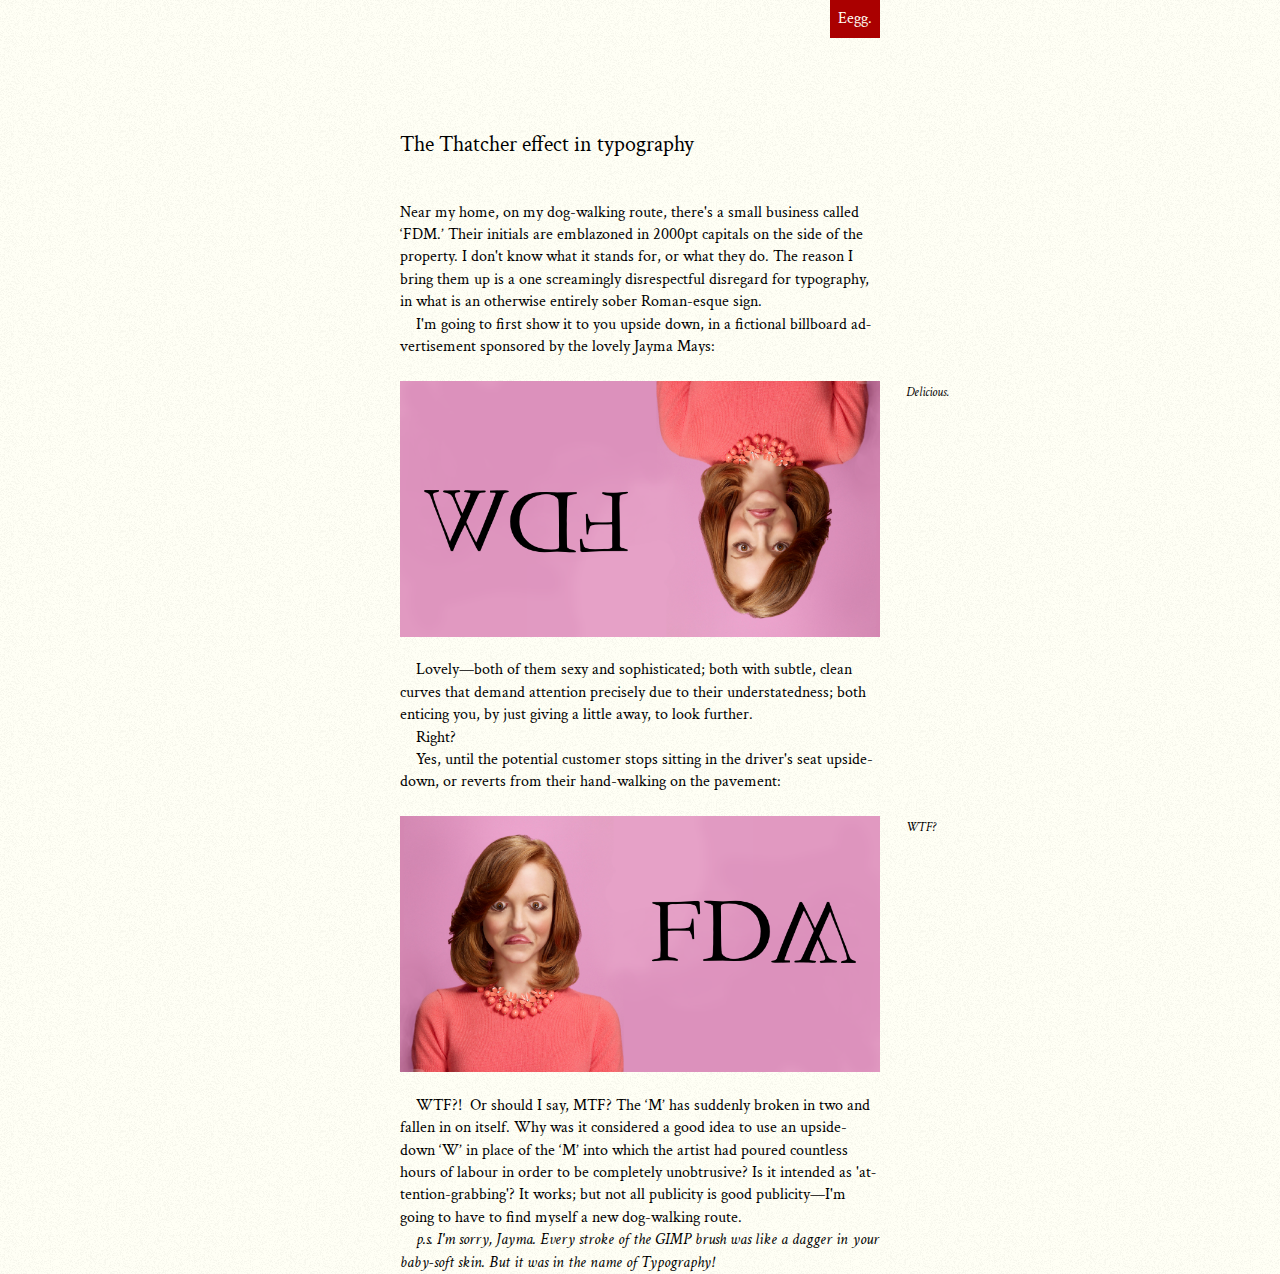
<file: thatcher-effect.html>
<!DOCTYPE html><html xmlns="http://www.w3.org/1999/xhtml" xmlns:dbk="http://docbook.org/ns/docbook" xmlns:xlink="http://www.w3.org/1999/xlink" xmlns:m="http://www.w3.org/1998/Math/MathML" lang="en"><head><meta http-equiv="Content-Type" content="text/html; charset=utf-8"></meta><script type="text/x-mathjax-config">
      MathJax.Hub.Config({
        "HTML-CSS": {
          scale: 200
        }
      });
      </script><script type="text/javascript" src="http://cdn.mathjax.org/mathjax/latest/MathJax.js?config=TeX-AMS-MML_HTMLorMML"></script><script type="text/javascript" src="static/hyphenate.js"></script><link rel="stylesheet" type="text/css" href="http://fonts.googleapis.com/css?family=Crimson+Text:regular,regularitalic,600,600italic"></link><link rel="stylesheet" type="text/css" href="static/main.css"></link><link rel="icon" type="image/png" href="static/favicon.png"></link><title>eegg</title></head><body><div class="main"><div style="height: 1px; margin-bottom: -1px;"></div><div id="masthead">Eegg.</div>

  <h1 class="articleTitle">The Thatcher effect in typography</h1>

  <p class="hyphenate">
  Near my home, on my dog-walking route, there's a small business called <q>FDM.</q>
  Their initials are emblazoned in 2000pt capitals on the side of the property.
  I don't know what it stands for, or what they do.
  The reason I bring them up is a one screamingly disrespectful disregard for typography,
    in what is an otherwise entirely sober Roman-esque sign.
  </p>

  <p class="hyphenate">
  I'm going to first show it to you upside down, in a fictional billboard advertisement sponsored by the lovely Jayma Mays:

		<figure><div class="sidebar"><figcaption>
 					<p class="hyphenate">Delicious.</p>
			</figcaption></div><img class="widthFull" src="static/thatcher-effect/flipped.png"></img></figure>
  </p>

  <p class="hyphenate">
  Lovely—both of them sexy and sophisticated;
    both with subtle, clean curves that demand attention precisely due to their understatedness;
    both enticing you, by just giving a little away, to look further.
  </p>

  <p class="hyphenate">Right?</p>

  <p class="hyphenate">
  Yes, until the potential customer stops sitting in the driver's seat upside-down,
    or reverts from their hand-walking on the pavement:

		<figure><div class="sidebar"><figcaption>
 					<p class="hyphenate">WTF?</p>
			</figcaption></div><img class="widthFull" src="static/thatcher-effect/right-side-up.png"></img></figure>
  </p>

  <p class="hyphenate">
  WTF?!  Or should I say, MTF?
  The <q>M</q> has suddenly broken in two and fallen in on itself.
  Why was it considered a good idea to use an upside-down <q>W</q>
    in place of the <q>M</q>
    into which the artist had poured countless hours of labour
    in order to be completely unobtrusive?
  Is it intended as 'attention-grabbing'?
  It works; but not all publicity is good publicity—I'm going to have to find myself a new dog-walking route.
  </p>

  <p class="hyphenate">
  <em>
    p.s. I'm sorry, Jayma.
    Every stroke of the GIMP brush was like a dagger in your baby-soft skin.
    But it was in the name of Typography!
  </em>
  </p>
<div id="disqus_thread"></div><script type="text/javascript">
		      var disqus_shortname = 'eegg';
		      var disqus_identifier = 'page_margins';
		      var disqus_url = 'http://eegg.github.com/margins.xml';
			  </script><script src="http://eegg.disqus.com/embed.js" type="text/javascript"></script></div></body></html>
</file>
<file: static/main.css>
body { 
  margin: 0;
  background-color: #fffff5;
  background-image: url("bg.png");
  font-family: "Crimson Text";
	text-rendering: optimizeLegibility;
	line-height: 1.4em;
}

img.logo {
    width: 15em;
    height: 15em;
    margin: 3.75em 7.5em 3.75em 7.5em;
}

div.main {
    width: 30em;
    margin: 0 auto 0 auto;
}

h1 {
    font-size: 1.4em;
    line-height: 1em;
    font-weight: normal;
    text-align: left;
    margin: 6em 0 2em 0;
}

h2 {
    text-transform: lowercase;
    font-variant: small-caps;
    font-size: 1.25em;
    line-height: 1.12em; /* 1.4 / 1.25 */
    margin: 1.12em 0 1.12em -2.24em;
}

div.abstract {
  margin: 1em 0 1em 0;
}

div.abstract span.abstractWord {
  font-weight: bold;
  margin-right: 0.5em;
}


div#masthead {
	float: right;
	clear: both;

  padding: 0.5em;
	margin: 0;

  background-color: #a00;
  color: #fffff5;
}

div#masthead:hover {
  background-color: black;
}

span.outdentHeader {
    display: inline-block;
    width: 2.24em;
}

p {
    margin: 0;
}

p + p {
    text-indent: 1em;
}

p * {
    text-indent: 0;
}

a:link, a:visited, a:hover {
    color: black;
}

a:hover {
  color: #a00;
}

blockquote {
    margin: 1.4em 2em 1.4em 2em;
    font-variant: small-caps;
    text-transform: lowercase;
}

cite {
    display: block;
    text-align: right;
    font-style: normal;
}

cite:before {
    content: "—";
}

span.acronym {
	text-transform: lowercase;
	font-variant: small-caps;
}

ul, ol {
	padding: 0;
	margin: 1.4em 0 1.4em 0;
}

li {
}

q:before { content: "‘"; }
q:after { content: "’"; }

q q:before { content: "“"; }
q q:after { content: "”"; }

div.sidebar {
	width: 10em;
	float: right;
	clear: both;
	margin-right: -12em;
	font-size: 0.8em;
	line-height: 1.75em; /* 1.4 / 0.8 */
}

table {
	border-collapse: collapse;
	border: solid black;
	border-width: 1px 0 1px 0;
}

table thead tr {
	border-bottom: 1px solid black;
}

table thead td {
	font-weight: bold;
}

table td {
	vertical-align: top;
}

img {
	display: block;
}

img.widthAuto { width: auto; }
img.widthFull { width: 100%; }

figure {
	display: block;
	width: 100%;
	margin: 1.4em 0 1.4em 0;
}

figcaption {
	font-style: italic;
}

.widescreen {
	width: 42em;
  float: right;
  clear: both;
  margin: 1.4em -12em 1.4em 0;
}


/* DISQUS */

table.dsq-global-toolbar-container {
  border: 0;
}

li.dsq-comment h3,
div.dsq-pagination,
div.dsq-trackback-url {
  display: none;
}

li.dsq-comment div.dsq-comment-header {
  background-image: none;
  border: 0;
  border-radius: 0; -moz-border-radius: 0; -webkit-border-radius: 0;
  padding: 0;
  margin: 0;
  font-size: 16px;
  line-height: 1.4em;
}

li.dsq-comment div.dsq-comment-footer {
  
}
</file>
